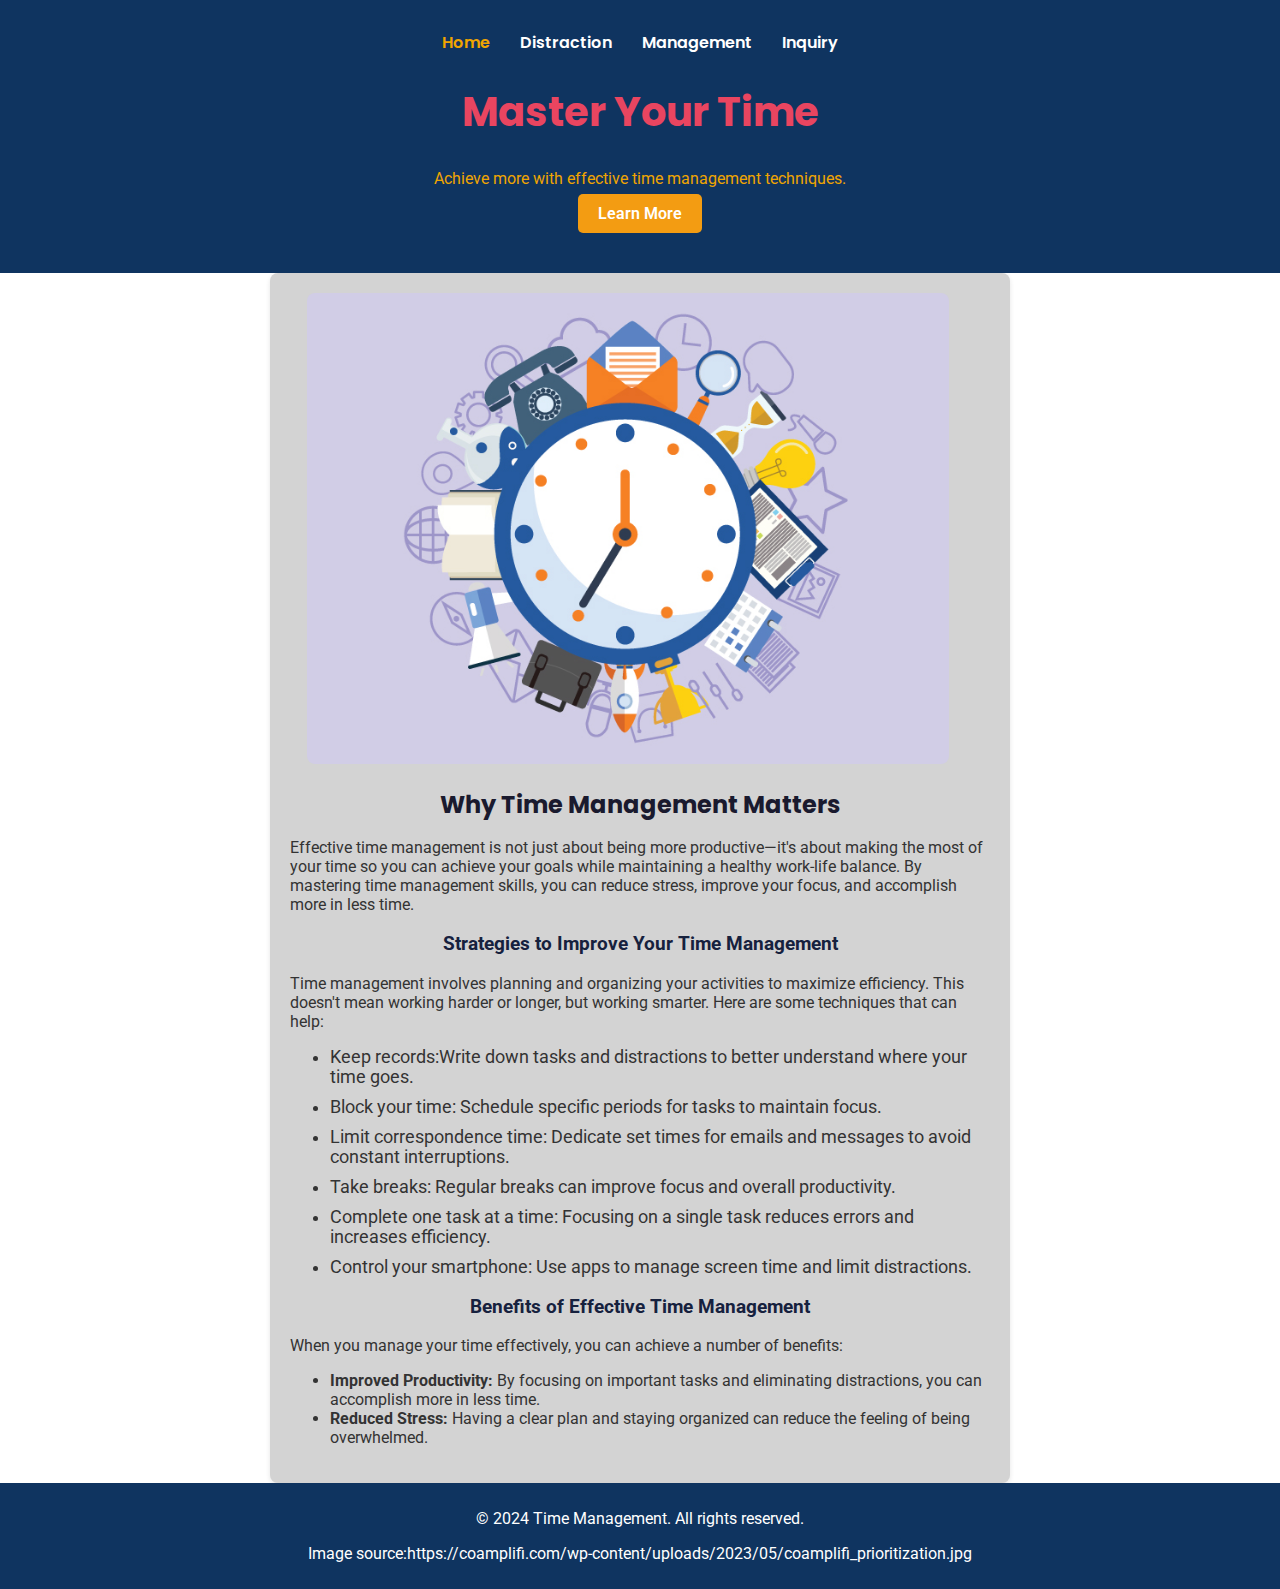
<file: index.html>
<!DOCTYPE html>
<html lang="en">
<head>
    <meta charset="UTF-8">
    <meta name="viewport" content="width=device-width, initial-scale=1.0">
    <title>Time Management</title>
    <link rel="stylesheet" href="style.css">
    <link href="https://fonts.googleapis.com/css2?family=Poppins:wght@600&family=Roboto:wght@400&display=swap" rel="stylesheet">
</head>
<body>
    <header>
        <ul>
           <li><a href="index.html" class="active">Home</a></li>
            <li><a href="distraction.html">Distraction</a></li>
            <li><a href="management.html">Management</a></li>
            <li><a href="inquiry.html">Inquiry</a></li>
        </ul>
        <div class="hero-image">
            <div class="hero-text">
                <h1>Master Your Time</h1>
                <p>Achieve more with effective time management techniques.</p>
                <a href="management.html" class="hero-button">Learn More</a>
            </div>
        </div>
    </header>
<main>
    <section class="main-content">
          </div>
            <div class="image-content">
                <center><img src="./Images/New/prioritization.jpg" alt="Time Management" class="side-photo"></center>
                
            </div>
        </div>
        <div class="content-wrapper">
            <div class="text-content">
        <h2>Why Time Management Matters</h2>
        <p class="intro-text">Effective time management is not just about being more productive—it's about making the most of your time so you can achieve your goals while maintaining a healthy work-life balance. By mastering time management skills, you can reduce stress, improve your focus, and accomplish more in less time.</p>
        
        <h3>Strategies to Improve Your Time Management</h3>
        <p>Time management involves planning and organizing your activities to maximize efficiency. This doesn't mean working harder or longer, but working smarter. Here are some techniques that can help:</p>
        <ul class="tips">
            <li> Keep records:Write down tasks and distractions to better understand where your time goes.</li>
            <li> Block your time: Schedule specific periods for tasks to maintain focus.</li>
            <li> Limit correspondence time: Dedicate set times for emails and messages to avoid constant interruptions.</li>
            <li> Take breaks: Regular breaks can improve focus and overall productivity.</li>
            <li> Complete one task at a time: Focusing on a single task reduces errors and increases efficiency.</li>
            <li> Control your smartphone: Use apps to manage screen time and limit distractions.</li>
        </ul>
        
        <h3>Benefits of Effective Time Management</h3>
        <p>When you manage your time effectively, you can achieve a number of benefits:</p>
        <ul>
            <li><b> Improved Productivity: </b> By focusing on important tasks and eliminating distractions, you can accomplish more in less time.</li>
            <li><b>Reduced Stress:</b> Having a clear plan and staying organized can reduce the feeling of being overwhelmed.</li>
        </ul>
    </section>
</main>
       <footer class="footer">
        <p>© 2024 Time Management. All rights reserved.</p>
           <p>Image source:https://coamplifi.com/wp-content/uploads/2023/05/coamplifi_prioritization.jpg</p>
    </footer>
</body>
</html>
</file>
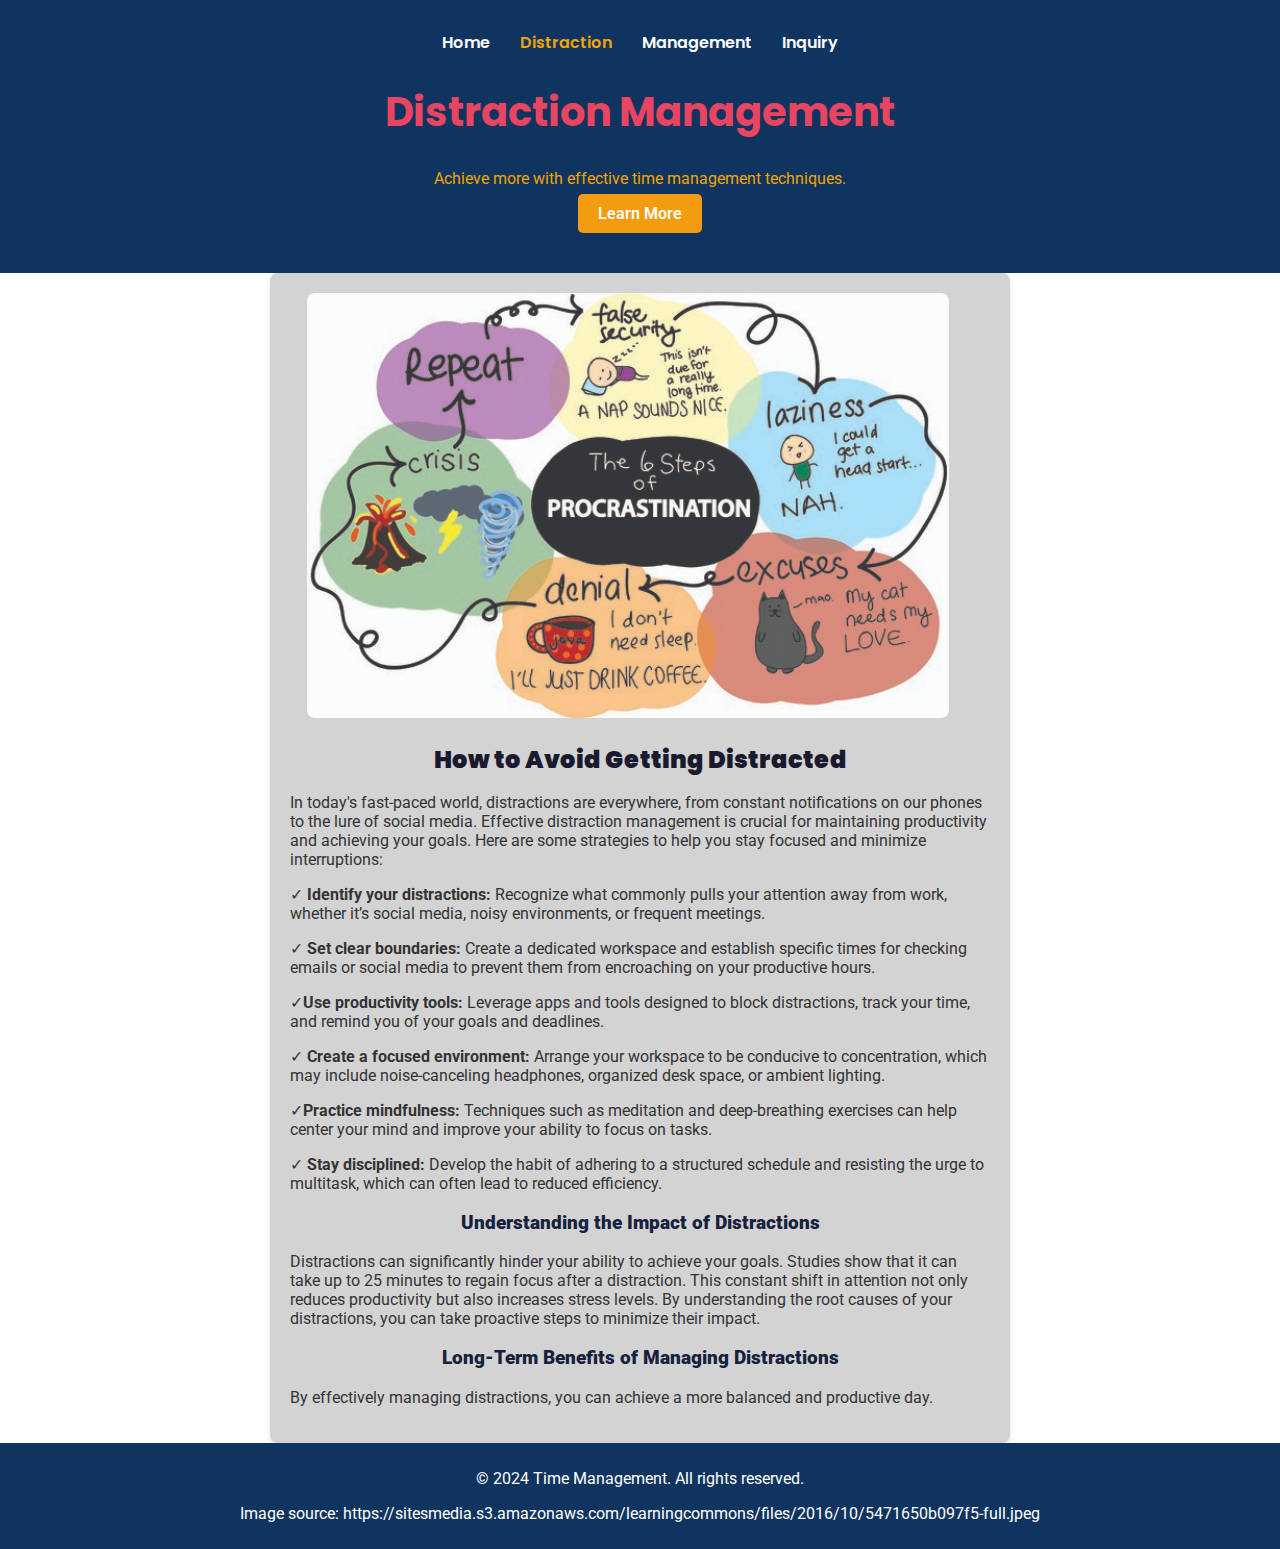
<file: distraction.html>
<!DOCTYPE html>
<html lang="en">
<head>
    <meta charset="UTF-8">
    <meta name="viewport" content="width=device-width, initial-scale=1.0">
    <title>Distractions</title>
    <link rel="stylesheet" href="style.css">
    <link href="https://fonts.googleapis.com/css2?family=Poppins:wght@600&family=Roboto:wght@400&display=swap" rel="stylesheet">
</head>
<body>
    <header>
        <ul>
            <li><a href="index.html" >Home</a></li>
            <li><a href="distraction.html"class="active">Distraction</a></li>
            <li><a href="management.html">Management</a></li>
            <li><a href="inquiry.html">Inquiry</a></li>
        </ul>
        <div class="hero-image">
            <div class="hero-text">
                <h1>Distraction Management</h1>
                <p>Achieve more with effective time management techniques.</p>
                <a href="management.html" class="hero-button">Learn More</a>
            </div>
        </div>
    </header>
<main>
    <section class="main-content">
       </div>
            <div class="image-content">
                <center><img src="./Images/New/procrastination.jpeg" alt="Time Management" class="side-photo"></center>
            </div>
        </div>
        <h2><center><b>How to Avoid Getting Distracted</b></center></h2>
        <p class="p1">In today's fast-paced world, distractions are everywhere, from constant notifications on our phones to the lure of social media. Effective distraction management is crucial for maintaining productivity and achieving your goals. Here are some strategies to help you stay focused and minimize interruptions:</p>
        <p class="p2">✓<b> Identify your distractions:</b> Recognize what commonly pulls your attention away from work, whether it’s social media, noisy environments, or frequent meetings.</p>
        <p class="p2">✓<b> Set clear boundaries: </b>Create a dedicated workspace and establish specific times for checking emails or social media to prevent them from encroaching on your productive hours.</p>
        <p class="p2">✓<b>Use productivity tools:</b> Leverage apps and tools designed to block distractions, track your time, and remind you of your goals and deadlines.</p>
        <p class="p2">✓<b> Create a focused environment:</b> Arrange your workspace to be conducive to concentration, which may include noise-canceling headphones, organized desk space, or ambient lighting.</p>
        <p class="p2">✓<b>Practice mindfulness:</b> Techniques such as meditation and deep-breathing exercises can help center your mind and improve your ability to focus on tasks.</p>
        <p class="p2">✓<b> Stay disciplined:</b> Develop the habit of adhering to a structured schedule and resisting the urge to multitask, which can often lead to reduced efficiency.</p>
        <h3><b>Understanding the Impact of Distractions</b></h3>
        <p>Distractions can significantly hinder your ability to achieve your goals. Studies show that it can take up to 25 minutes to regain focus after a distraction. This constant shift in attention not only reduces productivity but also increases stress levels. By understanding the root causes of your distractions, you can take proactive steps to minimize their impact.</p>
        <h3><b>Long-Term Benefits of Managing Distractions</b></h3>
        <p>By effectively managing distractions, you can achieve a more balanced and productive day. </p>
               <p>                                                                                           </p>
                <p>                                                                                           </p>
                <p>                                                                                           </p>
        <p>                                                                                           </p>
     </section>
</main>

       <footer class="footer">
        <p>© 2024 Time Management. All rights reserved.</p>
           <p>Image source: https://sitesmedia.s3.amazonaws.com/learningcommons/files/2016/10/5471650b097f5-full.jpeg</p>
    </footer>
</body>
</html>
</file>
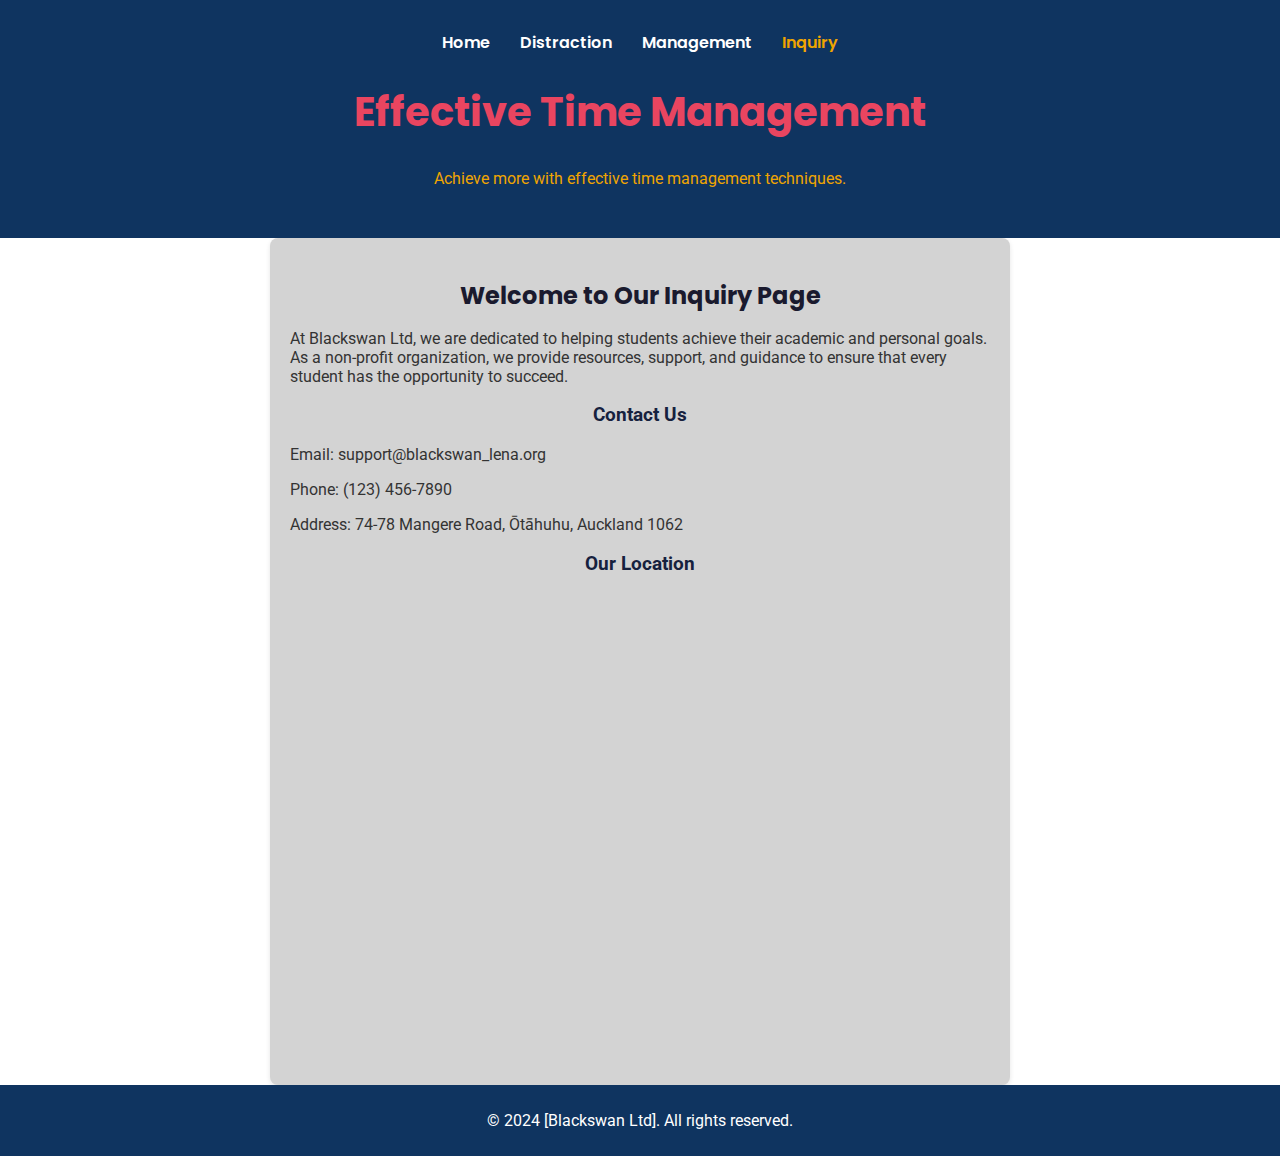
<file: inquiry.html>
<!DOCTYPE html>
<html lang="en">
<head>
    <meta charset="UTF-8">
    <meta name="viewport" content="width=device-width, initial-scale=1.0">
    <title>Management</title>
    <link rel="stylesheet" href="style.css">
    <link href="https://fonts.googleapis.com/css2?family=Poppins:wght@600&family=Roboto:wght@400&display=swap" rel="stylesheet">
    <style>
        /* Add this style for centering the map */
        .map-container {
            display: flex;
            justify-content: center; /* Center horizontally */
            margin: 20px 0; /* Optional: Adds space around the map */
        }
        
        .map-container iframe {
            max-width: 100%; /* Make the iframe responsive */
            height: 450px; /* Set a fixed height */
            border: 0; /* Remove border */
        }
    </style>
</head>
<body>
    <header>
        <ul>
            <li><a href="index.html">Home</a></li>
            <li><a href="distraction.html">Distraction</a></li>
            <li><a href="management.html">Management</a></li>
            <li><a href="inquiry.html" class="active">Inquiry</a></li>
        </ul>
        <div class="hero-image">
            <div class="hero-text">
                <h1><center>Effective Time Management</center></h1>
                <p>Achieve more with effective time management techniques.</p>
            </div>
        </div>
    </header>
    <main>
        <section class="main-content">
            <h2>Welcome to Our Inquiry Page</h2>
            <p class="intro-text">At Blackswan Ltd, we are dedicated to helping students achieve their academic and personal goals. As a non-profit organization, we provide resources, support, and guidance to ensure that every student has the opportunity to succeed.</p>
            <h3>Contact Us</h3>
            <p class="contact-info">Email: support@blackswan_lena.org</p>
            <p class="contact-info">Phone: (123) 456-7890</p>
            <p class="contact-info">Address: 74-78 Mangere Road, Ōtāhuhu, Auckland 1062</p>
            
            <h3>Our Location</h3>
            <!-- Centered Map Container -->
            <div class="map-container">
                <iframe 
                    src="https://www.google.com/maps/embed?pb=!1m18!1m12!1m3!1d6376.778759631561!2d174.83767327669943!3d-36.95275628532438!2m3!1f0!2f0!3f0!3m2!1i1024!2i768!4f13.1!3m3!1m2!1s0x6d0d4e95b7dc424b%3A0x683c8518c257bf0e!2sOtahuhu%20College!5e0!3m2!1sen!2snz!4v1727141957546!5m2!1sen!2snz" 
                    width="600" 
                    height="450" 
                    allowfullscreen="" 
                    loading="lazy" 
                    referrerpolicy="no-referrer-when-downgrade">
                </iframe>
            </div>
        </section>
    </main>

    <footer class="footer">
        <p>© 2024 [Blackswan Ltd]. All rights reserved.</p>
    </footer>
</body>
</html>
</file>
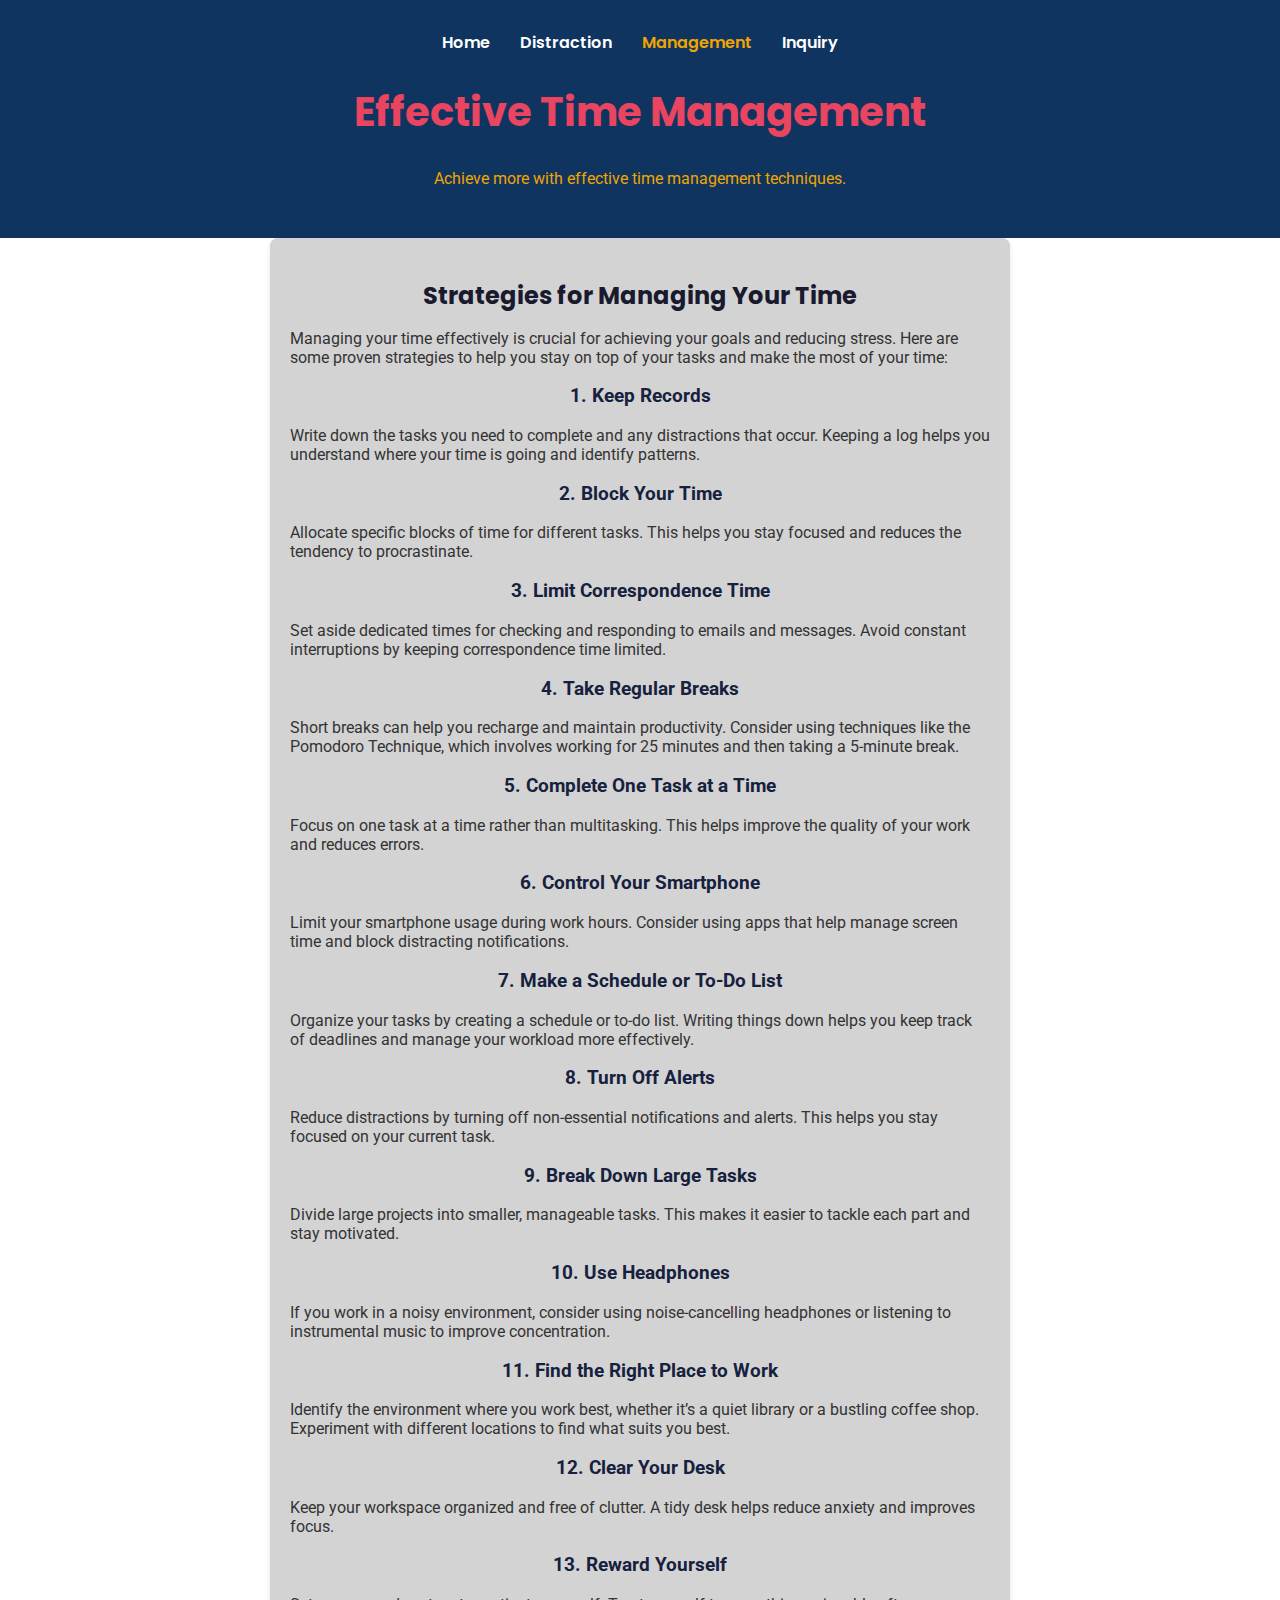
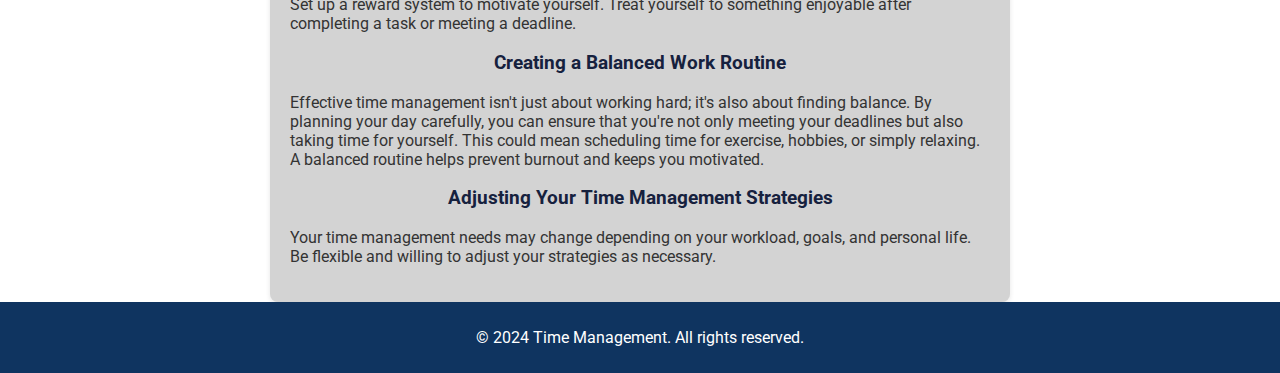
<file: management.html>
<!DOCTYPE html>
<html lang="en">
<head>
    <meta charset="UTF-8">
    <meta name="viewport" content="width=device-width, initial-scale=1.0">
    <title>Management</title>
    <link rel="stylesheet" href="style.css">
    <link href="https://fonts.googleapis.com/css2?family=Poppins:wght@600&family=Roboto:wght@400&display=swap" rel="stylesheet">
</head>
<body>
    <header>
        <ul>
            <li><a href="index.html" >Home</a></li>
            <li><a href="distraction.html">Distraction</a></li>
            <li><a href="management.html"class="active">Management</a></li>
            <li><a href="inquiry.html">Inquiry</a></li>
        </ul>
        <div class="hero-image">
            <div class="hero-text">
                <h1><center>Effective Time Management</center></h1>
                <p>Achieve more with effective time management techniques.</p>

            </div>
        </div>
    </header>
<main>
    <section class="main-content">
        <h2>Strategies for Managing Your Time</h2>
        <p class="intro-text">Managing your time effectively is crucial for achieving your goals and reducing stress. Here are some proven strategies to help you stay on top of your tasks and make the most of your time:</p>
        
        <div class="tips">
            <div class="tip">
                <h3>1. Keep Records</h3>
                <p>Write down the tasks you need to complete and any distractions that occur. Keeping a log helps you understand where your time is going and identify patterns.</p>
            </div>
            
            <div class="tip">
                <h3>2. Block Your Time</h3>
                <p>Allocate specific blocks of time for different tasks. This helps you stay focused and reduces the tendency to procrastinate.</p>
            </div>
            
            <div class="tip">
                <h3>3. Limit Correspondence Time</h3>
                <p>Set aside dedicated times for checking and responding to emails and messages. Avoid constant interruptions by keeping correspondence time limited.</p>
            </div>
            
            <div class="tip">
                <h3>4. Take Regular Breaks</h3>
                <p>Short breaks can help you recharge and maintain productivity. Consider using techniques like the Pomodoro Technique, which involves working for 25 minutes and then taking a 5-minute break.</p>
            </div>
            
            <div class="tip">
                <h3>5. Complete One Task at a Time</h3>
                <p>Focus on one task at a time rather than multitasking. This helps improve the quality of your work and reduces errors.</p>
            </div>
            
            <div class="tip">
                <h3>6. Control Your Smartphone</h3>
                <p>Limit your smartphone usage during work hours. Consider using apps that help manage screen time and block distracting notifications.</p>
            </div>
            
            <div class="tip">
                <h3>7. Make a Schedule or To-Do List</h3>
                <p>Organize your tasks by creating a schedule or to-do list. Writing things down helps you keep track of deadlines and manage your workload more effectively.</p>
            </div>
            
            <div class="tip">
                <h3>8. Turn Off Alerts</h3>
                <p>Reduce distractions by turning off non-essential notifications and alerts. This helps you stay focused on your current task.</p>
            </div>
            
            <div class="tip">
                <h3>9. Break Down Large Tasks</h3>
                <p>Divide large projects into smaller, manageable tasks. This makes it easier to tackle each part and stay motivated.</p>
            </div>
            
            <div class="tip">
                <h3>10. Use Headphones</h3>
                <p>If you work in a noisy environment, consider using noise-cancelling headphones or listening to instrumental music to improve concentration.</p>
            </div>
            
            <div class="tip">
                <h3>11. Find the Right Place to Work</h3>
                <p>Identify the environment where you work best, whether it’s a quiet library or a bustling coffee shop. Experiment with different locations to find what suits you best.</p>
            </div>
            
            <div class="tip">
                <h3>12. Clear Your Desk</h3>
                <p>Keep your workspace organized and free of clutter. A tidy desk helps reduce anxiety and improves focus.</p>
            </div>
            
            <div class="tip">
                <h3>13. Reward Yourself</h3>
                <p>Set up a reward system to motivate yourself. Treat yourself to something enjoyable after completing a task or meeting a deadline.</p>
            </div>
        </div>

        <h3>Creating a Balanced Work Routine</h3>
        <p>Effective time management isn't just about working hard; it's also about finding balance. By planning your day carefully, you can ensure that you're not only meeting your deadlines but also taking time for yourself. This could mean scheduling time for exercise, hobbies, or simply relaxing. A balanced routine helps prevent burnout and keeps you motivated.</p>
        
        <h3>Adjusting Your Time Management Strategies</h3>
        <p>Your time management needs may change depending on your workload, goals, and personal life. Be flexible and willing to adjust your strategies as necessary. </p>

       
</main>

       <footer class="footer">
        <p>© 2024 Time Management. All rights reserved.</p>
    </footer>
</body>
</html>
</file>
<file: style.css>
html, body {
    height: 100%; /* Ensures the body takes full height */
    margin: 0;
    display: flex;
    flex-direction: column; /* Stacks children (content and footer) vertically */
}

body {
    font-family: 'Roboto', sans-serif;
    color: #333;
    margin: 0;
    padding: 0;
    background-color:#fffff; /* Change this to your desired color */
    
}
.content-wrapper {
    flex: 1; /* This makes the content wrapper take the remaining space */
    display: flex;
    justify-content: space-between;
    gap: 11px;
}

.text-content {
    flex: 3; /* Takes more space for the text */
    min-width: 300px; /* Ensures text content doesn’t shrink too much */
}

.image-content {
    flex: 1; /* Takes less space for images */
    display: flex;
    flex-direction: column;
    gap: 50px;
    max-width: 676px;
    align: center;
}

.side-photo {
    width: 95%;
    border-radius: 8px; /* Optional: for rounded corners */
}

header {
    background-color: #0f3460; /* Royal Blue background */
    color: white;
    padding: 30px 0;
    text-align: center;
    position: relative;
    width: 100%; /* Ensure header takes full width */
    box-sizing: border-box; /* Include padding and border in width calculation */
}

header ul {
    list-style: none;
    margin: 0;
    padding: 0;
    display: flex;
    justify-content: center; /* Center the list items */
    align-items: center; /* Align items vertically if needed */
}

header ul li {
    margin: 0 15px; /* Adjust margin between items as needed */
}

header ul li a {
    color: #fff;
    text-decoration: none;
    font-family: 'Poppins', sans-serif;
    font-weight: 600;
}

header ul li a.active, header ul li a:hover {
    color: #f0a500; /* Amber hover effect */
}

.hero-text {
    margin: 20px auto;
    max-width: 800px;
    text-align: center; /* Centering the text horizontally */
    color: #f0a500; /* Amber text for hero section */
}

.hero-text h1 {
    font-family: 'Poppins', sans-serif;
    font-size: 2.5em; /* Bold Crimson Red color: #e94560; heading */
    color: #e94560; /* Bold Amber heading */
}

.hero-button {
    padding: 10px 20px;
    background-color: #f39c12;
    color: #fff;
    text-decoration: none;
    font-weight: 600;
    border-radius: 5px;
    transition: background-color 0.3s ease;
}

.hero-button:hover {
    background-color: #4ecca3; /* Turquoise Green on hover */
}

.main-content {
    padding: 20px;
    max-width: 700px;
    text-align: left;
    margin: 0 auto;
    background-color: #d3d3d3; /* Light Gray for main content */
    border-radius: 8px;
    box-shadow: 0 2px 5px rgba(0, 0, 0, 0.1);
    overflow-wrap: break-word; /* Ensures long words wrap */
}

.main-content h2 {
    font-family: 'Poppins', sans-serif;
    color: #1a1a2e;
    margin-bottom: 15px;
    text-align: center;
}

.main-content h3 {
    color: #16213e; /* Midnight Blue sub-headings */
    text-align: center;
}

.text-box {
    width: 80%; /* Set the width of the box */
    margin: 0 auto; /* This will center it horizontally */
    padding: 20px; /* Optional padding for inside spacing */
    box-sizing: border-box; /* Ensures padding doesn't affect the width */
    overflow-wrap: break-word; /* Ensures long words wrap */
}

.tips li {
    font-size: 1.1em;
    margin-bottom: 10px;
}

.todo-text {
    font-size: 1em;
    color: #333;
    margin-top: 20px;
}

.footer {
    background-color: #0f3460; /* Royal Blue for the footer */
    color: #fff;
    text-align: center;
    padding: 10px 0;
    width: 100%;
    position: relative; /* Makes the footer position relative */
}

/* Responsive layout adjustments for small screens */
@media (max-width: 768px) {
    .content-wrapper {
        flex-direction: column; /* Stack content on top of each other */
        align-items: center;
    }

    .text-content, .image-content {
        width: 100%; /* Take full width on small screens */
    }
}
</file>
